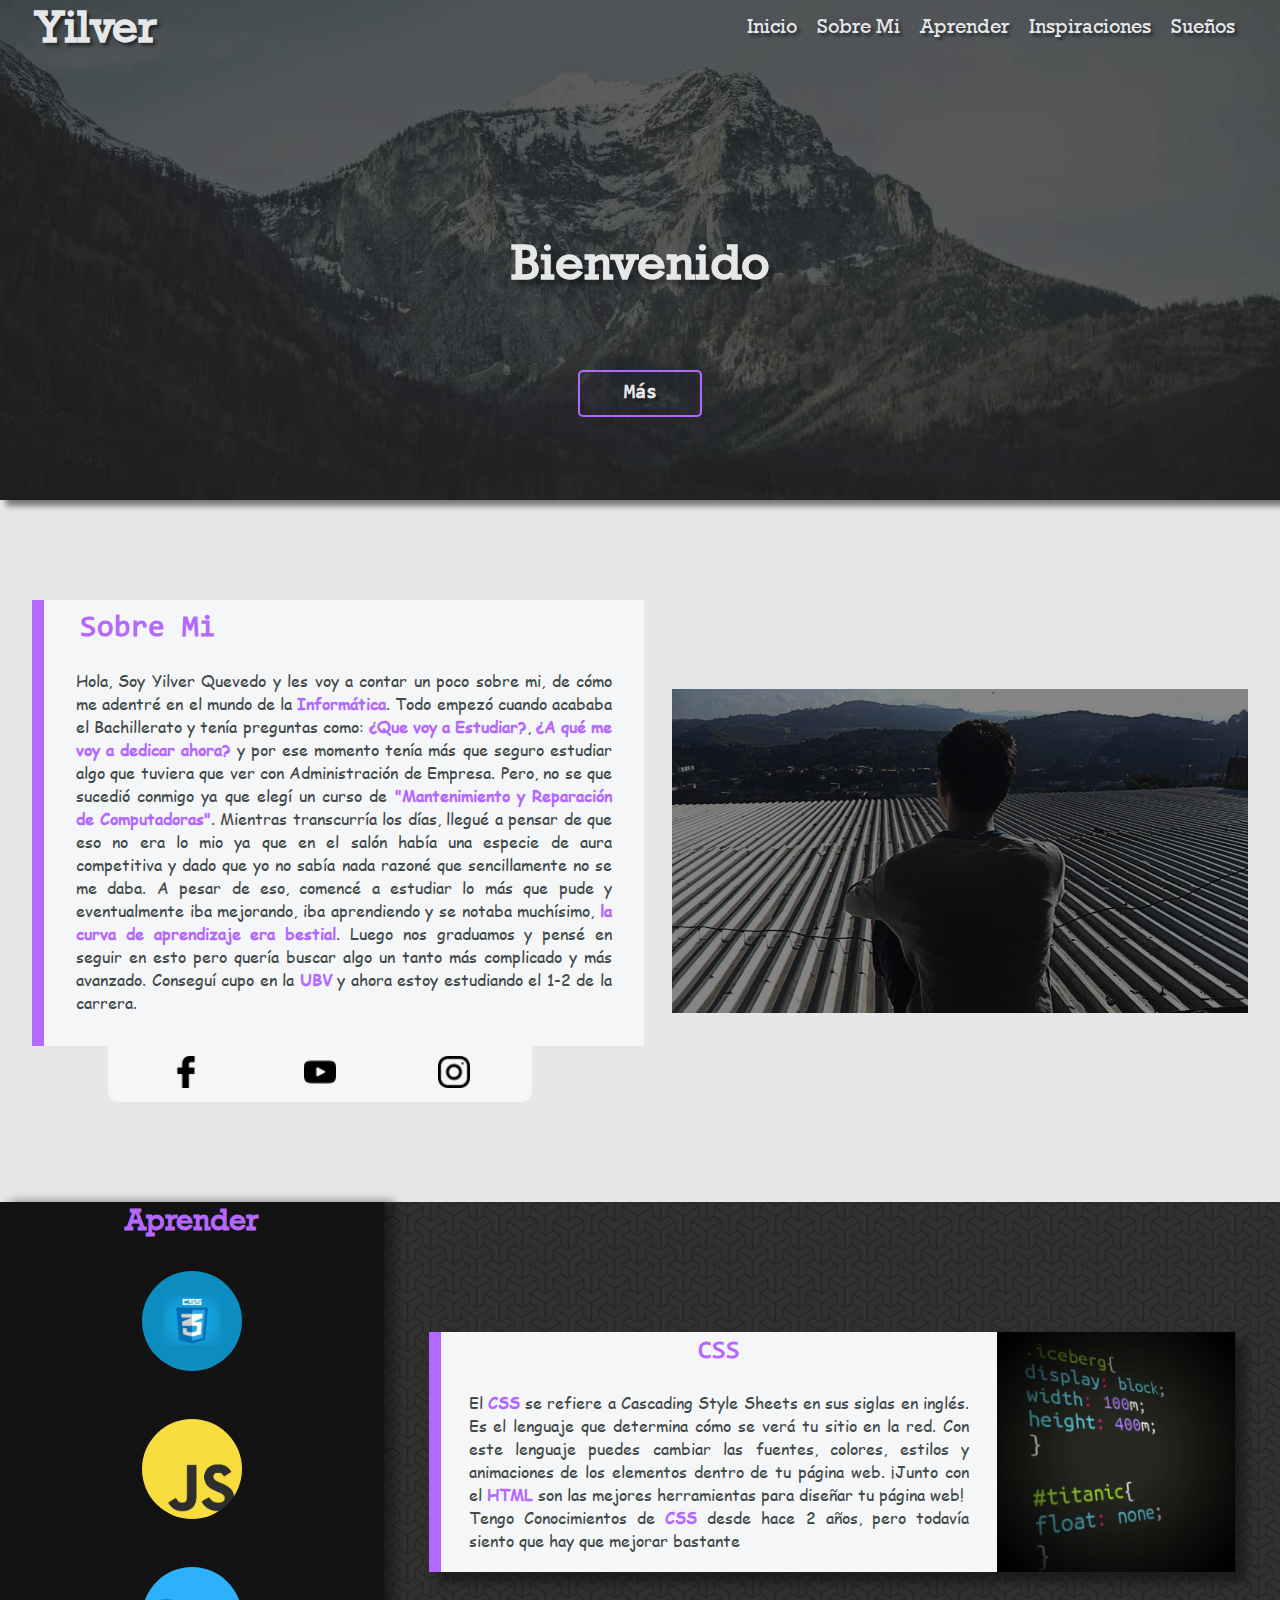
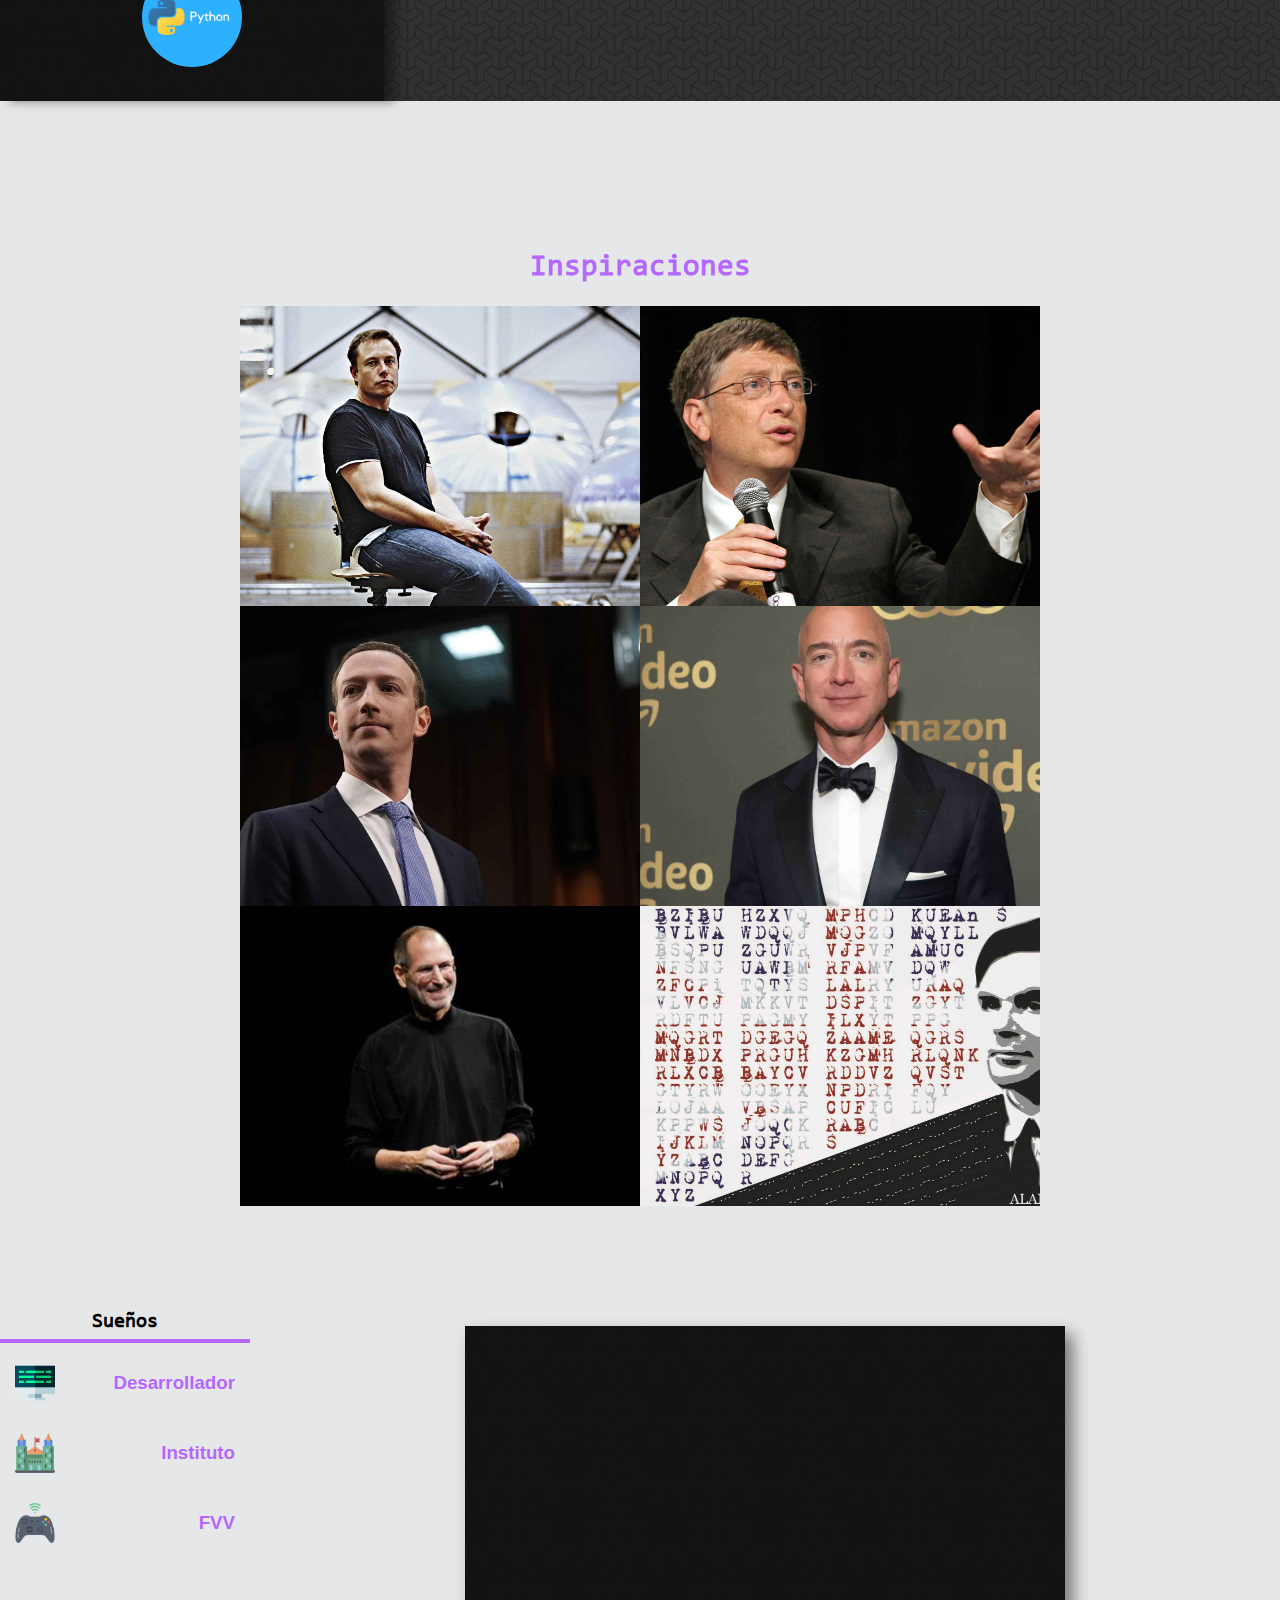
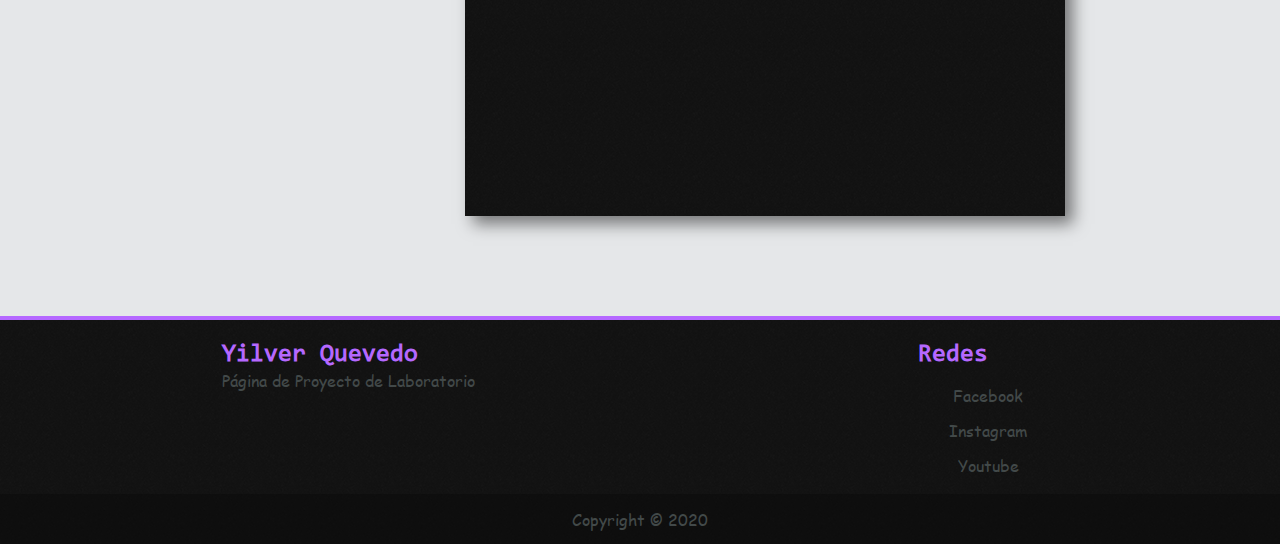
<file: index.html>
<!DOCTYPE html>
<html lang="es">

<head>
    <title>Yilver Quevedo</title>
    <meta charset="UTF-8">
    <meta name="author" content="Yilver Quevedo">
    <meta name="description" content="Está es la Pagina de Proyecto de Laboratorio">
    <meta name="viewport" content="width=device-width, initial-scale=1.0">
    <link rel="stylesheet" href="estilos.css">
    <link rel="stylesheet" type="text/css" href="estilos.css">
    <link rel="shortcut icon" type="image/x-icon"  href="img/favicon.png">
</head>

<body>
    <!--Header-->
    <header>
        <nav class="header">
            <a href="index.html" class="h1"><h1>Yilver</h1></a>
            <ul>
                <a href="#" class="menu-a"><li id="inicio">Inicio</li></a>
                <a href="#" class="menu-a"><li id="sobreMi">Sobre Mi</li></a>
                <a href="#" class="menu-a"><li id="aprender">Aprender</li></a>
                <a href="#" class="menu-a"><li id="inspiracion">Inspiraciones</li></a>
                <a href="#" class="menu-a"><li id="dreams">Sueños</li></a>
            </ul>
        </nav>
        <div class="texto" id="text"></div>
        <a href="#"><div class="botonMain" id="mas"><p>Más</p></div></a>
    </header>
    <!--Fin Del Header-->

    <!--Article-->
    <article>
        <!--Section#1-->
        <div class="sabanaIMG">
        <section class="parte1">
            <div class="MMMMM">
            <div class="parteone">
                <div class="titulo" >
                    <h2>Sobre Mi</h2>
                </div>
                <div class="parrafo">
                    <p>
                    	Hola, Soy Yilver Quevedo y les voy a contar un poco sobre mi, de cómo me adentré en el mundo de la <b>Informática</b>. Todo empezó cuando acababa el Bachillerato y tenía preguntas como: <b>¿Que voy a Estudiar?</b>, <b>¿A qué me voy a dedicar ahora?</b> y por ese momento tenía más que seguro estudiar algo que tuviera que ver con Administración de Empresa. Pero, no se que sucedió conmigo ya que elegí un curso de <b>"Mantenimiento y Reparación de Computadoras"</b>. Mientras transcurría los días, llegué a pensar de que eso no era lo mio ya que en el salón había una especie de aura competitiva y dado que yo no sabía nada razoné que sencillamente no se me daba. A pesar de eso, comencé a estudiar lo más que pude y eventualmente iba mejorando, iba aprendiendo y se notaba muchísimo, <b>la curva de aprendizaje era bestial</b>. Luego nos graduamos y pensé en seguir en esto pero quería buscar algo un tanto más complicado y más avanzado. Conseguí cupo en la <b>UBV</b> y ahora estoy estudiando el 1-2 de la carrera. 
					</p>
                </div>
            </div>
            <div class="Bton">
               <ul>
                    <a href="#"><li><img src="img/facebook.png" alt="Facebook" title="Facebook"></li></a>
                    <a href="#"><li><img src="img/youtube.png" alt="YouTube" title="YouTube"></li></a>
                    <a href="#"><li><img src="img/instagram.png" alt="Instragram" title="Instragram"></li></a>
                </ul>
            </div>   
            </div>
            <div class="partetwo">
                <div class="imgParte1">
                    <img src="img/header.jpg">
                </div>
            </div>
        </section>
        </div>
        <!--Fin Del Section#1-->

        <!--Section#2-->
        <section class="parte2">
            <div class="botones">
                 <h2>Aprender</h2>                  
                <div class="borderBoton"><div class="boton boton1" id="boton1"><img src="img/aprender1.jpg" alt="CSS" title="CSS"></div></div>
                <div class="borderBoton"><div class="boton boton2" id="boton2"><img src="img/aprender2.jpg" alt="JavaScript" title="JavaScript"></div></div>
                <div class="borderBoton"><div class="boton boton3" id="boton3"><img src="img/aprender3.png" alt="PHP" title="PHP"></div></div>
            </div>
            <div class="parte22">
                <div class="overflow">  
                <div class="contenedorSlider">
                    <div class="parteColor">
                        <div class="TextoCont">
                            <h3>CSS</h3>
                            <p>El <b>CSS</b> se refiere a Cascading Style Sheets en sus siglas en inglés. Es el lenguaje que determina cómo se verá tu sitio en la red. Con este lenguaje puedes cambiar las fuentes, colores, estilos y animaciones de los elementos dentro de tu página web. ¡Junto con el <b>HTML</b> son las mejores herramientas para diseñar tu página web! <br> Tengo Conocimientos de <b>CSS</b> desde hace 2 años, pero todavía siento que hay que mejorar bastante</p>
                        </div>
                        <div class="right aprender1"></div>
                    </div>

                    <div class="parteColor">
                        <div class="TextoCont">
                            <h3>JavaScript</h3>
                            <p>La verdad no estoy muy conmovido por este lenguaje, pero no cabe duda de que es un lenguaje con un fuerte potencial y es que hay multiples razones para aprender <b>JavaScript</b>, y una es que es un lenguaje versatil y es que una de las bellezas de este lenguaje es que no te restringe a un único estilo de programación. Además, es facil iniciarse a la <b>programación</b> con él, dado que no hay nada que instalar o configurar, ni requisitos previos de ningún tipo. </p>
                        </div>
                        <div class="right aprender2"></div>
                    </div>

                    <div class="parteColor">
                        <div class="TextoCont">
                            <h3>Python</h3>
                            <p><b>Python</b> es un lenguaje de programación que en la actualidad es muy popular y ha sido pieza principal para grandes proyectos. <b>Python</b> es utilizado en una gran variedad de ámbitos, desde el desarrollo <b>Web</b> a devops, pero ha sido el aumento de su uso aplicado en <b>Machine Learning</b> y <b>Data Science</b>, lo que ha acelerado el crecimiento de <b>Python</b>. Personalmente creo que Python es el futuro y es que: "¡Con Python todo es posible!"</p>
                        </div>
                        <div class="right aprender3"></div>
                    </div>
                    
                </div>
                </div>
            </div>
        </section>
        <!--Section#2-->

        <!--Section#3-->
        <section class="parte333">
            <h2>Inspiraciones</h2>
            <div class="contenedor333">
                <div class="img333">
                    <img src="img/inspiracion1.jpg" class="hoverIMG">
                    <div class="sabana333">
                        <h4>Elon Musk</h4>
                        <h5>Cofundador De PayPal, Tesla Motors y SpaceX</h5>
                    </div>
                </div>

                <div class="img333">
                    <img src="img/inspiracion2.jpg" class="hoverIMG">
                    <div class="sabana333">
                        <h4>Bill Gates</h4>
                        <h5>Cofundador De Microsoft</h5>
                    </div>
                </div>

                <div class="img333">
                    <img src="img/inspiracion3.jpg" class="hoverIMG">
                    <div class="sabana333">
                        <h4>Mark Zuckerberg</h4>
                        <h5>CEO De Facebook</h5>
                    </div>
                </div>

                <div class="img333">
                    <img src="img/inspiracion4.jpg" class="hoverIMG">
                    <div class="sabana333">
                        <h4>Jeff Bezos</h4>
                        <h5>Director Ejecutivo De Amazon</h5>
                    </div>
                </div>

                <div class="img333">
                    <img src="img/inspiracion5.jpg" class="hoverIMG">
                    <div class="sabana333">
                        <h4>Steve Jobs</h4>
                        <h5>Cofundador De Apple</h5>
                    </div>
                </div>

                <div class="img333">
                    <img src="img/inspiracion6.jpg" class="hoverIMG">
                    <div class="sabana333">
                        <h4>Alan Turing</h4>
                        <h5>Es Uno De Los Padres De La Computación</h5>
                    </div>
                </div>
            </div>
        </section>
        <!--Fin del Section#3-->

        <!--Section#4-->
        <section class="parte3">
             <div class="botones2"> 
                <h2>Sueños</h2>
             <div class="botonContenedor">
               <div class="btn boton11" id="boton11"><img src="img/desarrollador_logo.png"><h3>Desarrollador</h3></div>
               <div class="btn boton11" id="boton22"><img src="img/instituto_logo.png"><h3>Instituto</h3></div>
               <div class="btn boton11" id="boton33"><img src="img/juegos_logo.png"><h3>FVV</h3></div>
             </div>

            </div> 
            <div class="card middle">
                <div class="front">
                   <div class="holF">
                       <div class="contenidoCard" id="contenido1">
                       </div>
                   </div>
                </div>
            </div>
        </section>
        <!--Fin del Section#4-->

    <div class="botonArriba">
        <a href="#"><img class="irArriba" id="Ir" src="img/arrow-up.svg"></a>
    </div>
    </article>
    <footer>
        <div class="parte1Footer">
            <h5>Yilver Quevedo</h5>
            <p>Página de Proyecto de Laboratorio</p>
        </div>
        <div class="parte2Footer">
            <h5>Redes</h5>
            <ul>
                <a href="#"><li class="fa">Facebook</li></a>
                <a href="#"><li>Instagram</li></a>
                <a href="#"><li>Youtube</li></a>
            </ul>
        </div>
        <div class="finalFooter">
            <p>Copyright  © 2020</p>
        </div>
    </footer>
    <!--Fin del Article-->
    <script src="jquery.js"></script>
    <script src="script.js"></script>

</body>
</html>
</file>
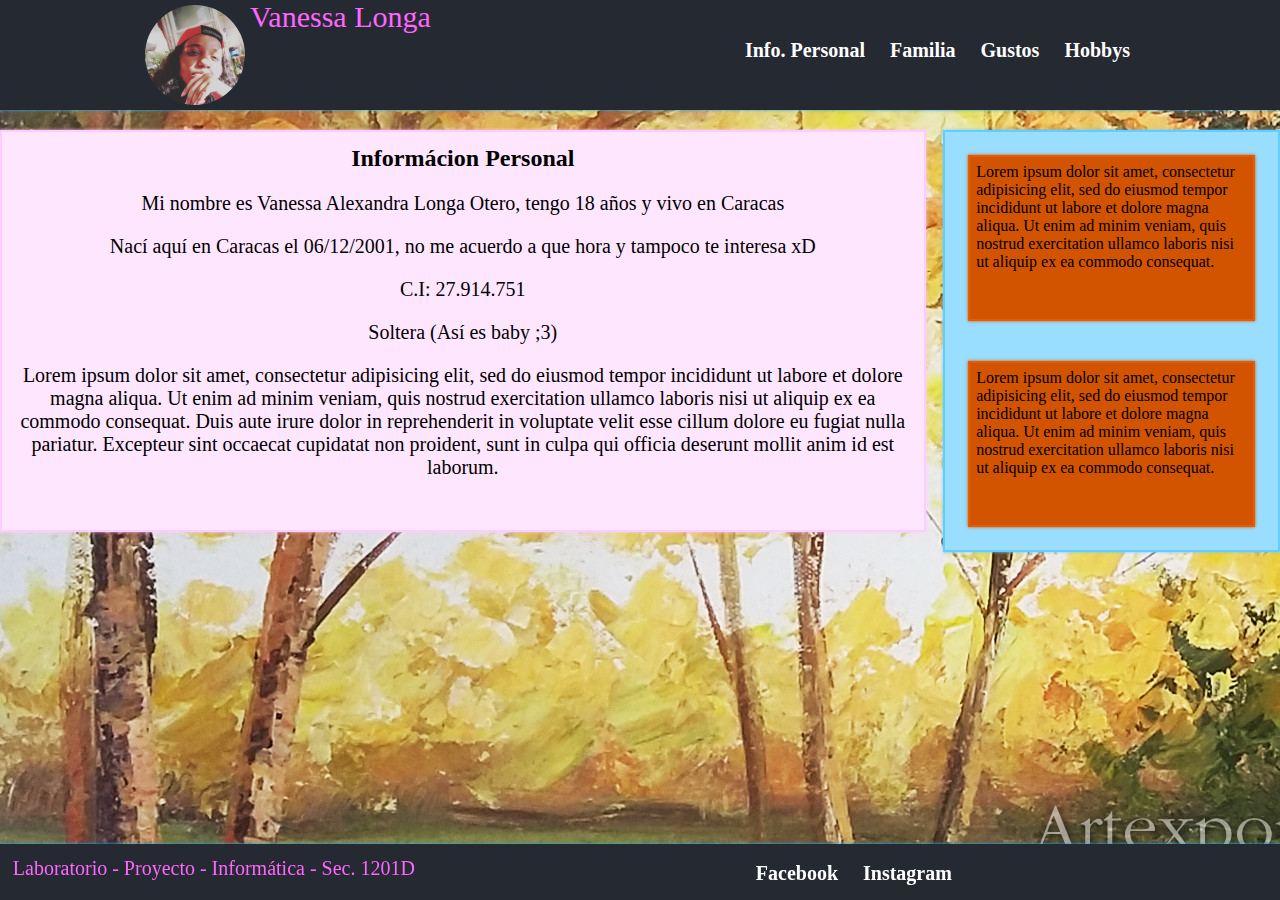
<file: Proyecto/index.html>
<!DOCTYPE html>
<html lang="es">
	<head>
		<meta charset="utf-8">
		<meta name="viewport" content="width=device-width, initial-scale=1, shrink-to-fit=no">
		<link rel="stylesheet" type="text/css" href="estilos.css">
		<title>Alexan Longa</title>
	</head>
	<body >
		<header>
			<div class="wrapper">
				
				<nav>
					<a href="#" id="personal" onclick="info_person()">Info. Personal</a>
					<a href="#" id="family" onclick="familia()">Familia</a>
					<a href="#" id="gustos" onclick="gustos()">Gustos</a>
					<a href="#" id="patiempo" onclick="hobbys()">Hobbys</a>
				</nav>
				<div class="logo">
					<img src="img/logo.jpg" class="perfil" width="10%">
					<p class="logo">Vanessa Longa</p>
				</div>
			</div>
		</header>
		<div id="contenido" class="container" align="center" >
			 <h2>Informácion Personal</h2>
			<p>Mi nombre es Vanessa Alexandra Longa Otero, tengo 18 años y vivo en Caracas</p>
			<p>Nací aquí en Caracas el 06/12/2001, no me acuerdo a que hora y tampoco te interesa xD</p>
			<p>C.I: 27.914.751</p>
			<p>Soltera (Así es baby ;3)</p>
			<p>Lorem ipsum dolor sit amet, consectetur adipisicing elit, sed do eiusmod
			tempor incididunt ut labore et dolore magna aliqua. Ut enim ad minim veniam,
			quis nostrud exercitation ullamco laboris nisi ut aliquip ex ea commodo
			consequat. Duis aute irure dolor in reprehenderit in voluptate velit esse
			cillum dolore eu fugiat nulla pariatur. Excepteur sint occaecat cupidatat non
			proident, sunt in culpa qui officia deserunt mollit anim id est laborum.</p>
			<br>
		</div>
		<aside class="sidebar">
			<div class="widget">
				<div class="imagen">
					Lorem ipsum dolor sit amet, consectetur adipisicing elit, sed do eiusmod
					tempor incididunt ut labore et dolore magna aliqua. Ut enim ad minim veniam,
					quis nostrud exercitation ullamco laboris nisi ut aliquip ex ea commodo
					consequat.
				</div>
			</div>
			<div class="widget">
				<div class="imagen">
					Lorem ipsum dolor sit amet, consectetur adipisicing elit, sed do eiusmod
					tempor incididunt ut labore et dolore magna aliqua. Ut enim ad minim veniam,
					quis nostrud exercitation ullamco laboris nisi ut aliquip ex ea commodo
					consequat.
				</div>
			</div>
		</aside>
		<footer align="center">
			<section class="info">
				Laboratorio - Proyecto - Informática - Sec. 1201D 
			</section>
			<section class="redes">
				<a href="#">Facebook</a> <a href="#">Instagram</a>
			</section>
		</footer>
	</body>
	<script type="text/javascript" src="jquery.js"></script>
	<script type="text/javascript" src="java.js"></script>
</html>
</file>
<file: estilos.css>
/*Para Todo*/
*{margin:0;padding:0;}
a{text-decoration: none;}
li{list-style: none;}
body{
    font-family:sans-serif;
    background: #e5e7e9;
}
    /*Estilos para el Scroll*/
    ::-webkit-scrollbar{width:10px}
    ::-webkit-scrollbar-track{background:#ccc;border-radius:5px}
    ::-webkit-scrollbar-thumb{background:rgba(181,104,255,0.5);border-radius:20px; transition: .5s all;}
    ::-webkit-scrollbar-thumb:hover{background:rgba(181,104,255,1);border-radius:20px; transition: .5s all;}


html {
  scroll-behavior: smooth;
}

p{
    color: #424949;
    font-weight: 500;
    font-family: hola3;
}
p::selection {
    background:rgb(181,104,255);
    color: white;
    text-shadow: 1px 1px 1px rgba(10,10,10,0.5);
}
b{
	color: rgb(181,104,255);
	font-weight: 900;
}
b::selection{
    background:rgb(181,104,255);
    color: black;
}
/*Fin del Para Todo*/


/*Fuentes*/
@font-face{
    font-family: hola1;
    src:url(fuentes/rock.ttf); 
}

@font-face{
    font-family: hola2;
    src:url(fuentes/consola.ttf); 
}

@font-face{
    font-family: hola3;
    src:url(fuentes/comic.ttf); 
}
/*Fin de la Fuentes*/

/*Header*/
header{
    width: 100%;
    height: 500px;
    background: url(img/header2.jpg);
    background-repeat: no-repeat;	
    background-position: center;
    background-size: cover;
    box-shadow: 6px 6px 6px rgba(10,10,10,0.5);
}
.sabana{
    width: 100%;
    height: 500px;
    background: rgba(10,10,10,0);
}
nav{
    display: flex;
    flex-wrap: wrap;
    justify-content: space-between;
    align-items: center;
    z-index: 1000;
}
nav ul{
    display: flex;
    flex-wrap: wrap;
    justify-content: space-around;
    padding:0px 35px;
    transition: .5s all;
}
nav a.menu-a{
	padding: 15px 0px;
    box-shadow: inset 0 0 0 0  rgba(10,10,10,0.4);
}
nav a.menu-a:hover > li{
    transition: .5s all;
    border-bottom: 2px solid #e5e7e9;
}
nav a.menu-a:hover{
    transition: .5s all;
    box-shadow: inset 0 -70px 0 0 rgba(10,10,10,0.4);
}
nav li{
    height: 100%;
    font-family: hola1;
    font-weight: 500;
    font-size: 20px;
    margin: 0px 10px;
    color: #e5e7e9;
    transition: .5s all;
    border-bottom: 2px solid transparent;
    animation: moverDerecha 1s;
    text-shadow: 3px 3px 3px rgba(10,10,10,.5);
}
nav li:hover{
    transition: .5s all;
    border-bottom: 2px solid rgb(181,104,255);
}
header h1{
    font-size: 45px;
    margin: 0px 0px;
    margin-left: 35px;
    font-family: hola1;
    color: #e5e7e9;
    text-shadow: 3px 3px 3px rgba(10,10,10,.5);
    animation: moverIzquierda 1s;
}
.header2{
    /*background: linear-gradient(to right, #702CE8 0%, #B83DFF 50%,#D62CE8 100%);*/
    background:linear-gradient(to right, #C954E8 0%, #B568FF 50%, #7854E8 100%);
    box-shadow: 4px 4px 4px rgba(10,10,10,0.5);
    position: fixed;
    width: 100%;
    transition: .5s all;
    animation: moverAbajo 1s;
}

.texto{
    font-size: 50px;
    position: relative;
    top: 180px;
    text-align: center;
    font-family: hola1;
    font-weight: 700;
    color: #e5e7e9;
    text-shadow: 5px 5px 5px rgba(10,10,10,.5);
}

.botonMain{
    top: 260px;
    width: 100px;
    position:relative;
    margin: auto;
    padding: 10px;
    border-radius: 5px;
    border: 2px solid rgb(181,104,255);
    transition: .5s ease-out;
    box-shadow: inset 0 0 0 0  rgb(181,104,255);
}
.botonMain:hover{
    transform: translateY(-10px);
    border: 2px solid rgba(181,104,255,0);
    transition: .5s ease-out;
    box-shadow: 5px 5px 5px rgba(10,10,10,0.5);
    background: rgb(181,104,255);
    box-shadow: inset 0 -70px 0 0  rgb(181,104,255);
}
.botonMain p{
    font-weight: 700;
    color: #e5e7e9;
    text-shadow: 3px 3px 3px rgba(10,10,10,.5);
    text-align: center;
    font-family: hola2;
    font-size: 20px;
}
/*Fin del Header*/

/*Article*/
article{
    width: 100%;
    background: #e5e7e9;
    margin-top: 100px;
}
/*Section Parte 1*/
section.parte1{
    display: flex;
    flex-wrap: wrap;
    justify-content: space-around;
}
.MMMMM{
    width: 45%;
    margin: auto;
}
.Bton{
    margin: auto;
    background: #F4F6F7;
    padding: 10px;
    border-radius: 0px 0px 10px 10px;
    width: 70%;
}
.Bton ul{
    width: 100%;
    display: flex;
    flex-wrap: wrap;
    justify-content: space-around;
}
.parteone{
    margin: auto;
    width: 100%;
    background: #F4F6F7;
    border-left:12px solid rgb(181,104,255);
    padding: 12px;
    border-radius: 0px 2px 2px 0px;
}
.parteone .titulo h2{
    color: rgb(181,104,255);
    padding: 0px 0px 0px 2px;
    font-size: 30px;
    font-family: hola2;
    border-radius: 2px;
    width: 180px;
    text-align: center;
    transition: .5s all;
    border-bottom:2px solid transparent;
}
.titulo h2:hover{
    transition: .5s all;
    border-bottom:2px solid rgb(181,104,255);
}
.parrafo p{
    text-align: justify;
    padding: 20px;
}
.partetwo{
    margin: auto;
    width: 45%;
}
.imgParte1{
	background: rgba(10,10,10);
	width: 100%;
    margin: auto;
}
.imgParte1 img{
    display: block;
    margin: auto;
    object-fit: cover;
    width: 100%;
    opacity: 0.5;
}

/*Section #2*/
section.parte2{
    margin-top: 100px;
    width: 100%;
    display: flex;
    flex-wrap: wrap;
    justify-content: space-between;
}
.botones{
    width: 30%;
    display: block;
    align-items: center;
    box-shadow: 10px 0px 10px rgba(10,10,10,0.5);
    z-index: 100;
    background:url(img/fondo2.png);
}
.boton{
    transition: 1s all;
    border: 4px solid transparent;
    width: 100px;
    margin: 20px auto;
    display: flex;
    flex-direction: column;
    justify-content: space-evenly;
    flex-shrink: 0;
    background: transparent;
    align-items: center;
    border-radius: 100%;
    padding: 10px;
}
.boton:hover{
    border: 4px solid rgba(181,104,255,0.5);
    transition: 1s all;
}
.botones img{
    width: 100px;
    height: 100px;
    object-fit: cover;
    border-radius: 100%;
    cursor: pointer;
}

.parte22{
    width: 70%;
    background: url(img/fondo1.png);
    display: flex;
    flex-wrap: wrap;
    overflow: hidden;
}
.parte2 h2{
    width: 100%;
    color: rgb(181,104,255);
    text-align: center;
    font-size: 30px;
    font-family: hola1;
    transition: .5s all;
    transition: .5s all;
}
.overflow{
    align-items: center;
    overflow: hidden;
    width: 90%;
    margin: auto;
    box-shadow: 10px 10px 10px rgba(10,10,10,0.5);
}
.contenedorSlider{
    width: 100%;
    margin: auto;
    display: flex;
    align-items: center;
}
.parteColor{
    display: flex;
    flex-shrink: 0;
    height: 100%;
    width: 100%;
}
.TextoCont{
    border-left: 12px solid rgb(181,104,255);
    width: 70%;
    background: #F4F6F7;
}
.TextoCont h3,.card h2{
    text-align: center;
    font-size: 25px;
    font-family: hola2;
    color: rgb(181,104,255);
    padding: 5px 0px;
}
.TextoCont p{
    text-align: justify;
    width: 90%;
    margin: auto;
    padding: 20px 0px;
}
.parteColor .right{
    width: 30%;
}

.aprender1{    
    background: url(img/aprender11.png);
    background-position: center;
    background-size: cover;
}
.aprender2{    
    background: url(img/aprender22.png);
    background-position: center;
    background-size: cover;
}
.aprender3{    
    background: url(img/aprender33.jpg);
    background-position: center;
    background-size: cover;
}
.irArriba{
    display: none;
    padding: 15px;
    background:rgb(181,104,255);
    font-size: 20px;
    font-weight: 700;
    color: #F4F6F7;
    cursor: pointer;
    position: fixed;
    z-index: 105;
    bottom:65px;
    right: 20px;
    box-shadow: 4px 4px 4px rgba(10,10,10,0.5);
    border: 2px solid transparent;
    object-fit: contain;
    width: 30px;
    height: 30px;
}
.irArriba2{
    display: inherit;
}
.irArriba:hover{
    background:transparent;
    border: 2px solid rgb(181,104,255);
    box-shadow: 10px 10px 10px rgba(10,10,10,0.5);
    transition: .5s all;
    color: rgb(181,104,255);
}
/*Fin del Section #2*/

/*Section #3*/
section.parte3{
    padding: 100px 0px;
    display: flex;
    flex-wrap: wrap;
}
.botones2{
    width: 250px;
}
.botones2 h2{
    font-size: 20px;
    text-align: center;
    font-family: hola2;
    padding: 5px 0px;
    border-bottom: 4px solid rgb(181,104,255);
    border-radius: 0px 20px 0px 0px;
    margin-bottom: 5px;
}
.botones2 h3{
    text-align: center;
    color: rgb(181,104,255);
}
.btn{
    width: 100%;
    display: flex;
    align-items: center;
    justify-content: space-between;
    cursor: pointer;
    transition: .5s all;
}
.btn:hover{
    background:rgb(181,104,255);
    transition: .5s all;
    box-shadow: 2px 2px 5px rgba(10,10,10,0.5);
}
.btn:hover h3{
    color: white;
}
.botonContenedor{
    width: 100%;
    display: flex;
    flex-wrap: wrap;
    justify-content: center;
    border-radius: 0px 0px 20px 0px;
}
.botones2 img{
    display: block;
    width: 40px;
    height: 40px;
    object-fit: cover;
    transition: .5s all;
    border-radius: 2px;
    float: left;
}
.botones2 img:hover{
    border-radius: 4px;
    transition: .5s all;
    box-shadow: 2px 2px 2px rgba(10,10,10,0.5);
}
.headerCard{
    width: 100%;
    height: 250px;
    object-fit: cover;
    cursor: pointer;
    transition: .5s all;
    border-top: 4px solid rgb(181,104,255);
}
.letrasCarta{
    padding:10px 40px;
}
.contenidoCard{
    transition: .5s all;
}
.btn{
    padding: 15px;
}
.middle{
    transform: translate(0%,0%);
}
.card{
    margin: auto;
    margin-top: 20px;
    cursor: pointer;
    width: 600px;
    height: 490px;
}
.front,.back{
    box-shadow: 8px 8px 15px rgba(10,10,10,0.5);
    width: 100%;
    height: 100%;
    overflow: hidden;
    backface-visibility: hidden;
    position: absolute;
}
.front p,.back p{
    color: #d3d3d3;
}
.holF{
    width: 600px;
    height: 490px;
}
.holT{
    width: 600px;
    height: 490px;
}

.front{
    transform: perspective(600px) rotateY(0deg);
    transition: 1s all;
    background: url(img/fondo2.png);
}
.back{
    background: #f2f2f2;
    transform: perspective(600px) rotateY(180deg);
    transition: 1s all;
    background: url(img/fondo2.png);
}
/*Fin del Section #3*/

/*Section #4*/
section.parte333{
    margin-top: 150px;
}
.parte333 h2{
    font-size: 30px;
    color: rgb(181,104,255);
    text-align: center;
    font-family: hola2;
    margin-bottom: 20px;
}
.contenedor333{
    width: 90%;
    margin: auto;
    display: flex;
    flex-wrap: wrap;
    justify-content: center;
}
.img333{
    width: 400px;
    height: 300px;
    overflow: hidden;
    transition: .5s all;
    position: relative;
    cursor: pointer;
}
.contenedor333 img{
    width: 400px;
    height: 300px;
    object-fit: cover;
    transition: .5s all;
}
.img333 img:hover{
    transition: .5s all;
    transform: scale(1.2);
}
.img333 img:hover ~ .sabana333{    
    transition: .5s all;
    opacity: 1;
    animation: moverArriba .5s;
}
div.sabana333{
    opacity: 0;
    transition: .5s all;
    position: absolute;
    background: rgba(181,104,255,0.7);
    top: 235px;
    left: 0px;
    width: 100%;
    padding: 10px 10px;
}
.sabana333 h4{
    font-size: 25px;
    font-family: hola1;
    color: #232323;
}
.sabana333 h5{
    font-size: 16px;
    font-family: hola2;
    color: #232323;
}

/*Fin del Section #4*/

/*Fin del Article*/

/*Footer*/
footer{
    border-top: 4px solid rgb(181,104,255);
    width: 100%;
    background: url(img/fondo2.png);
    padding: 20px 0px 0px 0px;
    display: flex;
    flex-wrap: wrap;
    justify-content: space-around;
}
footer h5{
    font-size: 25px;
    font-family: hola2;
    color: rgb(181,104,255);
}

footer ul{
    padding: 10px;
    position: relative;
}
footer li{
    color: #424949;
    padding: 5px 0px;
    font-family: hola3;
    text-align: center;
    transition:.3s all ease;
    width: 120px;
}
footer a::after{ 
    content: '';
    display: block;
    width: 0px;
    height: 2px;
    background: rgb(181,104,255);
    transition: width .3s;
}
footer a:hover > li{
	letter-spacing: 2px;
    width: 120px;
    font-weight: 900;
    transform: translateY(-4px);
}
footer a:hover::after{
    width: 100%;
    transition: width .3s;
}
.finalFooter{
    width: 100%;
    height: 50px;
    text-align: center;
    background: rgba(10,10,10,0.5);
    display: flex;
    flex-direction: column;
    flex-shrink: 0;
    justify-content: space-evenly;
}
/*Fin del Footer*/

/*KeyFrames*/
@keyframes moverIzquierda{
    0%{
        opacity: 0;
        transform: translateX(-100px);
    }

    100%{
        opacity: 1;
        transform: translate(0);
    }
}

@keyframes moverDerecha{
    0%{
        opacity: 0;
        transform: translateX(100px);
    }

    100%{
        opacity: 1;
        transform: translate(0);
    }
}

@keyframes moverArriba{
    0%{
        opacity: 0;
        transform: translateY(100px);
    }

    100%{
        opacity: 1;
        transform: translate(0);
    }
}

@keyframes moverAbajo{
    0%{
        opacity: 0;
        transform: translateY(-100px);
    }

    100%{
        opacity: 1;
        transform: translate(0);
    }
}


/*Media Query*/
@media only screen and (max-width:934px){
    
    .partetwo{
        display: none;
    }
    .MMMMM{
        width: 70%;
        margin: auto;
    }
    .sabanaIMG{
        background: url(img/header.jpg);
        background-size: cover;
        width: 100%;
    }
    .parte1{
        padding: 50px 0px;
        width: 100%;
        z-index: 100;
    	background: rgba(10,10,10,0.5);
    }
    .botones2{
        width: 100%;
    }
    .btn{
        width: 20%;
    }
    .botones2 h2{
        border-bottom: none;
    }

}
@media only screen and (max-width:740px){
    header h1{
        margin-left: 0px;
    }
    header .h1{
        width: 100%;
        font-size: 30px;
        text-align: center;
        margin: 0;
    }
    nav ul{
        width: 100%;
        padding: 10px 0px;
    }
    .texto{
        font-size: 40px;
        top: 100px;
    }
    .botonMain{
        top: 180px;
    }
    .botones{
        width: 100%;
        display: flex;
        flex-wrap: wrap;
        justify-content: space-around;
     }
     .botones img{
        width: 80px;
        height: 80px;
    }
    .boton{
        width: 80px;
        width: 80px;
    }
    .parte22{
        width: 100%;
        padding: 30px 0px;
    }
    .botonContenedor{
        justify-content: space-around;
    }
    .btn{
        width: 25%;
    }
}

@media only screen and (max-width:600px){   
    .MMMMM{
        width: 90%;
    }
    .parteone{
        padding: 10px 0px;
        border-top:12px solid rgb(181,104,255);
        border-left:none;
    }
    .parteone, .TextCont p{
        font-size: 14px;
    }
    header .h1{
        margin: auto;
    }
    header h1{
        font-size: 25px;
    }
    nav ul li{
        font-size: 16px;
        font-weight: 700;
    }
    .texto{
        font-size: 40px;
    }
    .btn{
        width: 50%;
    }
    .holF{
        width: 100%;
    }
    .holT{
        width: 100%;
    }
    .card{
        height: 690px;
    }
}
@media only screen and (max-width:450px){
    nav ul{
        display: none;
    }
    .overflow{
    align-items: center;
    overflow: hidden;
    width: 100%;
    margin: auto;
    box-shadow: 10px 10px 10px rgba(10,10,10,0.5);
}
}
@media only screen and (max-width:350px){
  .MMMMM{
        width: 100%;
    }
    .texto{
        font-size: 28px;
    }
    .card{
        height: 720px;
    }
}
</file>
<file: Proyecto/estilos.css>
*{
	margin: 0%;
	padding: 0;
}

body{
	background-image: url(img/fondo3.jpg);
}

.logo{
	font-size: 30px;
}

.perfil{
	border-radius: 50%;
}

.container{
	display: grid;
	grid-gap: 20px;
	background: #ffe6ff ;
	width: 70%;
	padding: 1%;
	border: 2px solid #ffccff;
	box-shadow: 0px 0px 3px #ffccff;
	height: 100%;
	float: left;
}

p{
	font-family: "MV Boli";
	font-size: 20px;
}

.sidebar{
	display: grid;
	grid-gap: 20px;
	width: 24%;
	padding: 1%;
	float: right;
	background: #99ddff;
	border: 2px solid #66ccff;
	box-shadow: 0px 0px 3px #66ccff;
}

aside .widget {
	background: #d35400;
	height:150px;
	margin:10px;
	padding: 2%;
	border: 2px solid #e65c00;
	box-shadow:0px 0px 3px #d35400;
	font-family: "MV Boli";
}

 footer{
 	background: #252932;
	font-family: "MV Boli";
	font-size: 20px;
	box-shadow: 0px 0px 3px #1ab2ff;
	position:fixed;
	padding: 1%;
   left:0px;
   bottom:0px;
   height:30px;
   width:100%;
   text-decoration: none;
 }
.info{
 	float: left;
 	color: #ff66ff;
 }

.redes a{
 	display:inline-block;
	color:#fff;
	text-decoration:none;
	padding:5px 10px;
	line-height:normal;
	font-size:20px;
	font-weight:bold;
	-webkit-transition:all 500ms ease;
	-o-transition:all 500ms ease;
	transition:all 500ms ease;

 }

 .redes a:hover{
 	background:#f56f3a;
	border-radius:50px;
	text-decoration: none;
 }

 header {
	width:100%; /* Establecemos que el header abarque el 100% del documento */
	overflow:hidden; /* Eliminamos errores de float */
	background:#252932;
	margin-bottom:20px;
	color: #ff66ff;
	font-family: "MV Boli";
	font-size: 20px;
	box-shadow: 0px 0px 3px #1ab2ff;
}
 
.wrapper {
	width:100%; /* Establecemos que el ancho sera del 90% */
	max-width:1000px; /* Aqui le decimos que el ancho máximo sera de 1000px */
	margin:auto; /* Centramos los elementos */
	overflow:hidden; /* Eliminamos errores de float */
}
 
header .perfil{
	color:#f2f2f2;
	font-size:50px;
	line-height:100px;
	float:left;
	padding: 0.5%;
	width: 10%;
}
 
header nav {
	float:right;
	line-height:100px;
}
 
header nav a {
	display:inline-block;
	color:#fff;
	text-decoration:none;
	padding:10px 10px;
	line-height:normal;
	font-size:20px;
	font-weight:bold;
	-webkit-transition:all 500ms ease;
	-o-transition:all 500ms ease;
	transition:all 500ms ease;
}
 
header nav a:hover {
	background:#f56f3a;
	border-radius:50px;
	text-decoration: none;
}

/*Boostrap*/

.selector-for-some-widget {
  box-sizing: content-box;
}
</file>
